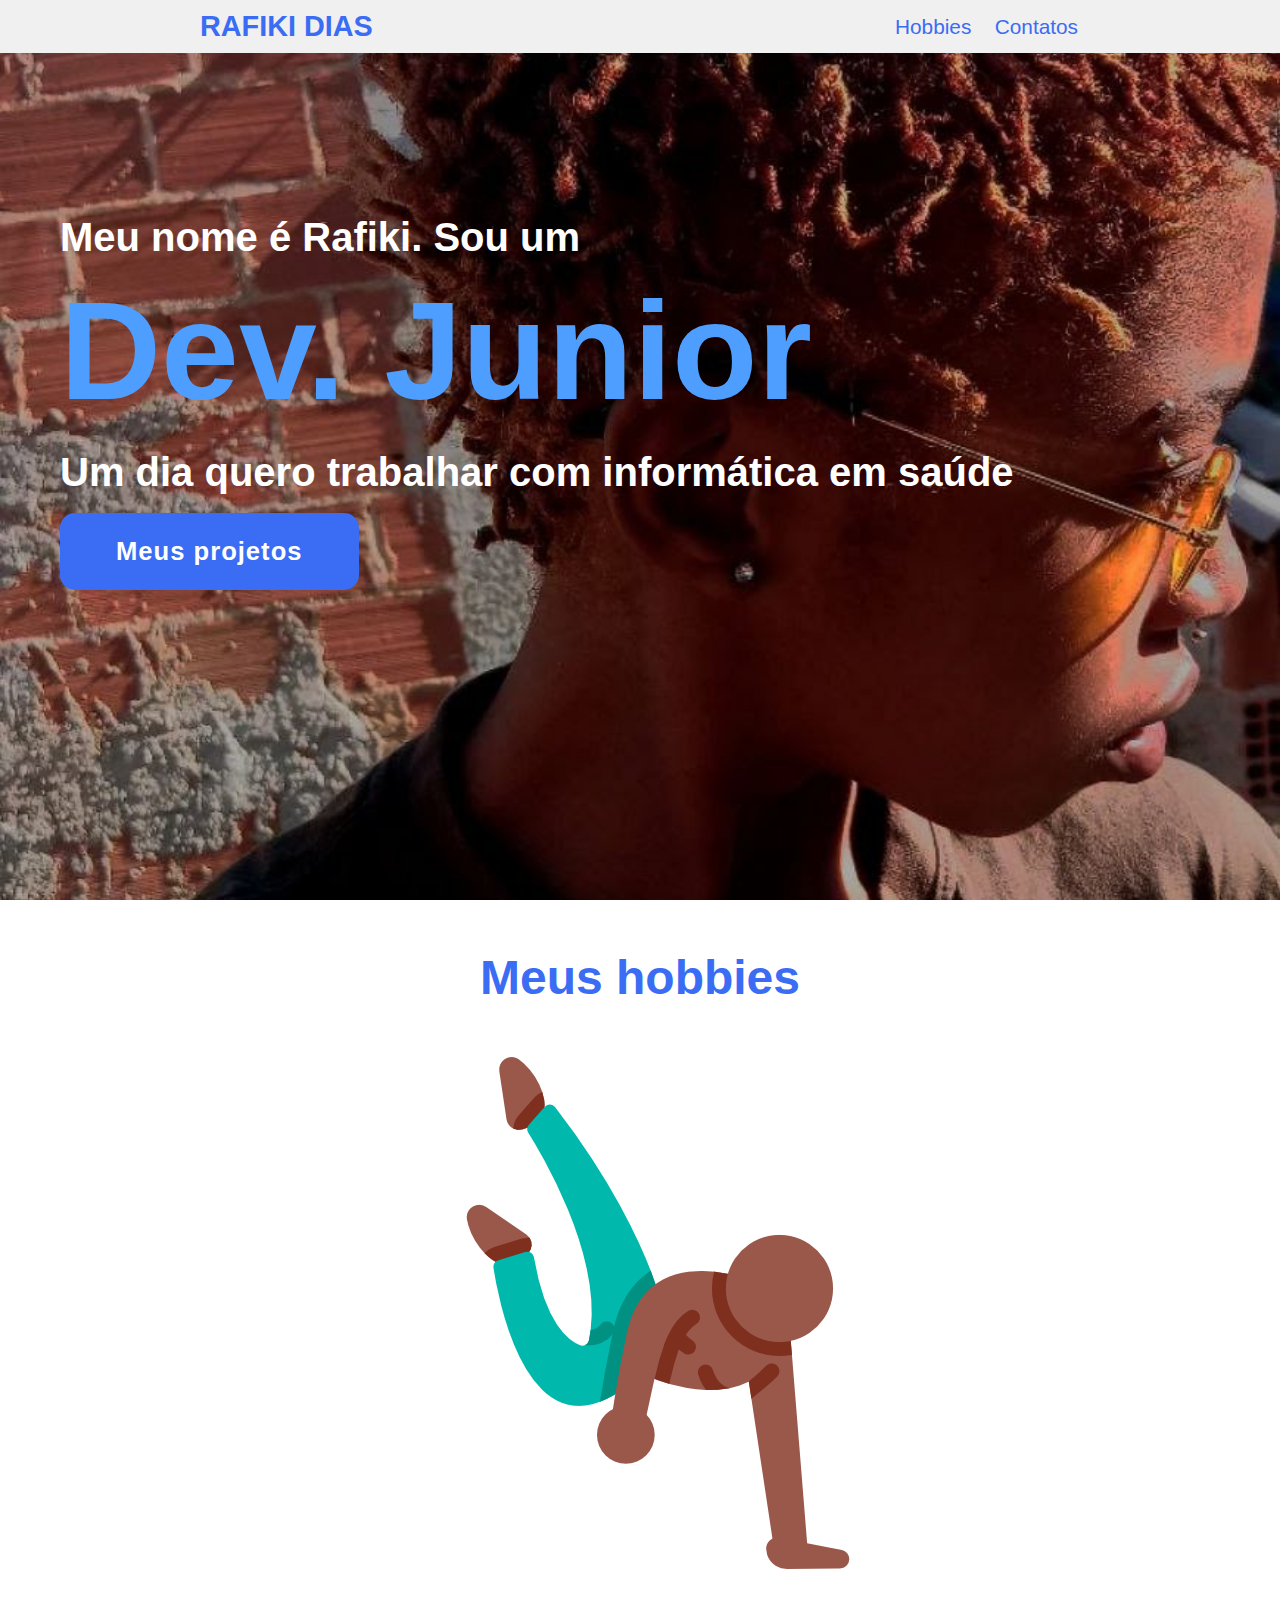
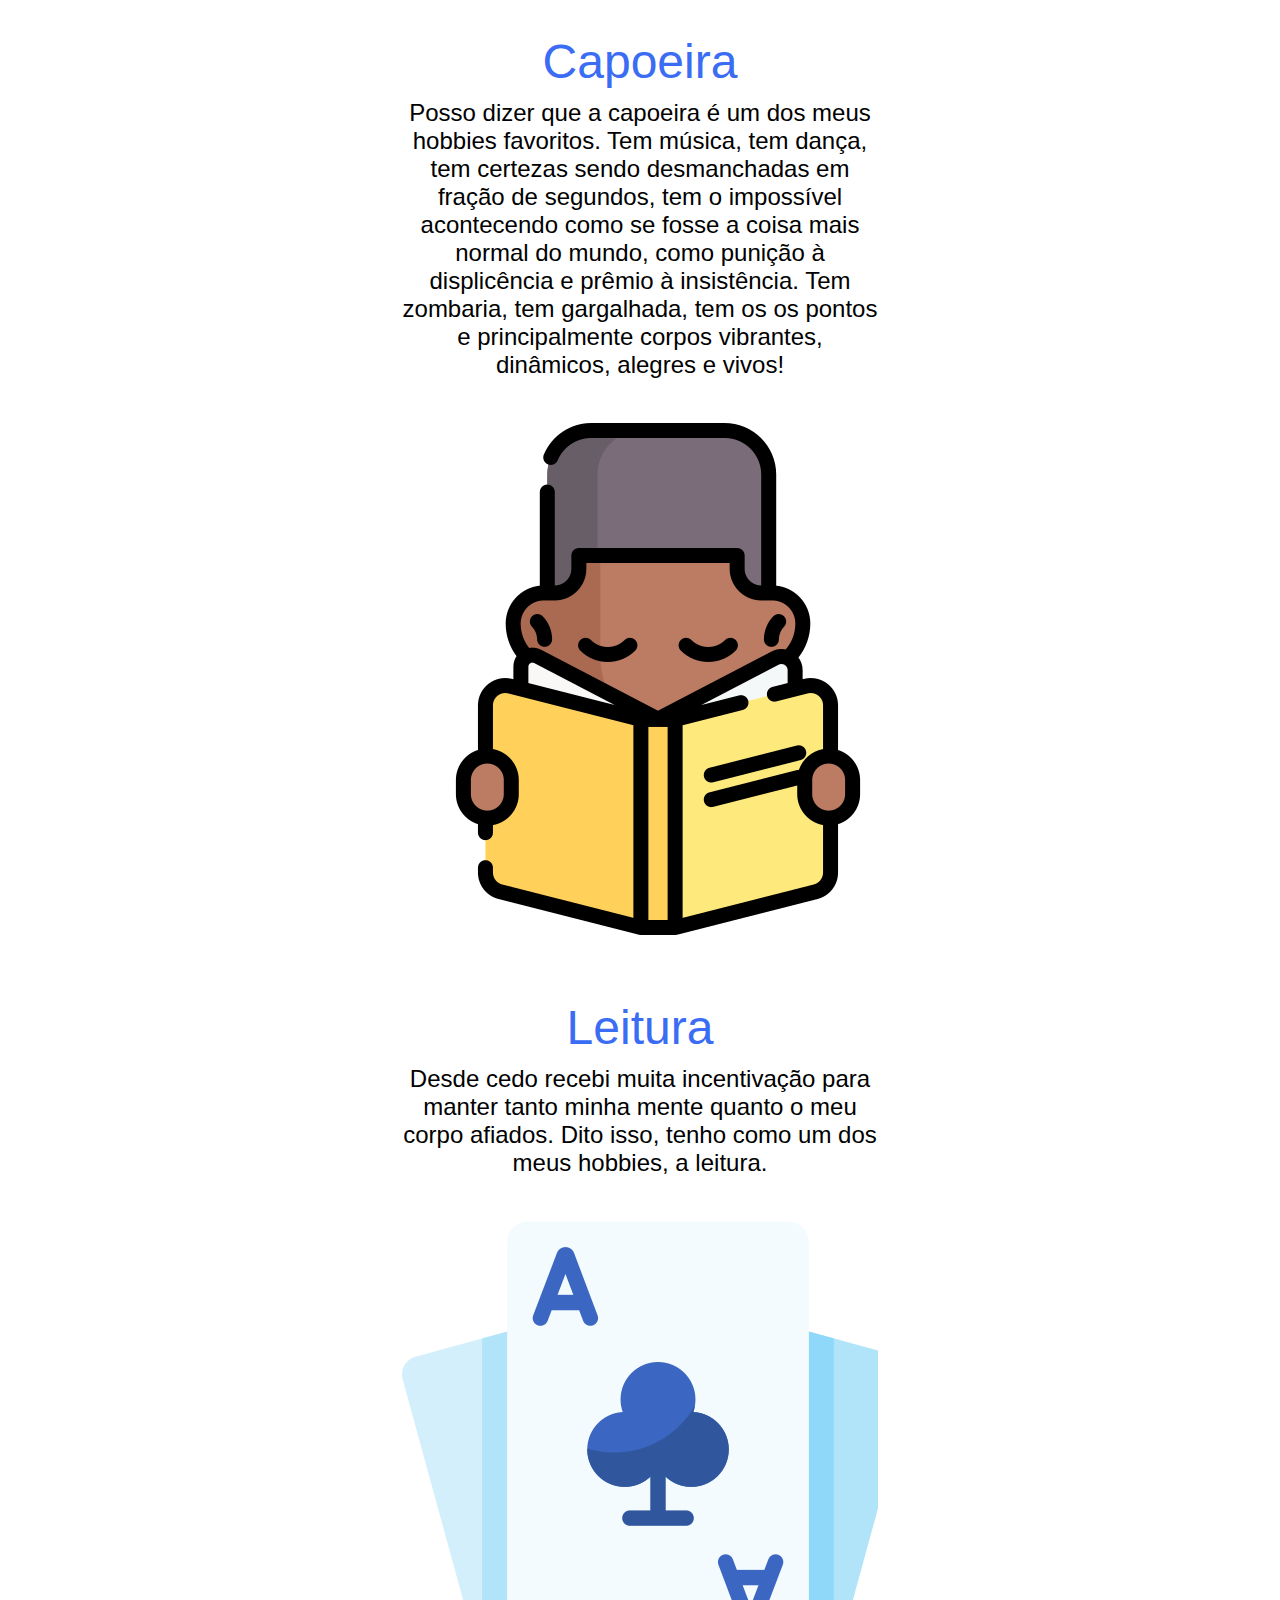
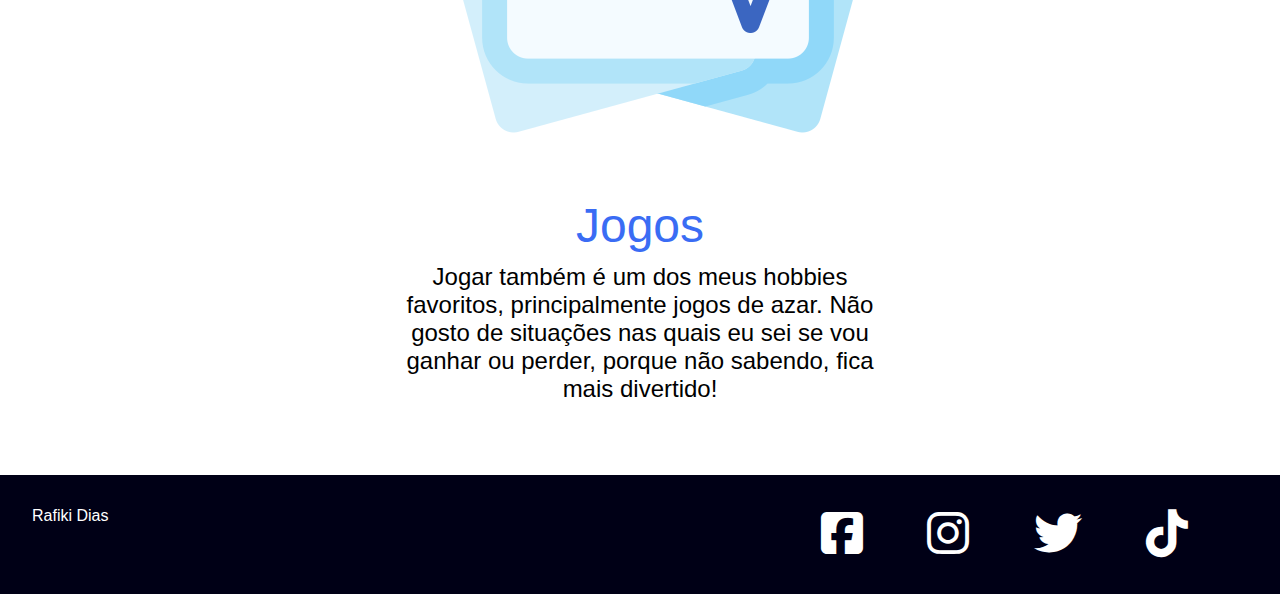
<file: index.html>
<!DOCTYPE html>
<html lang="pt-BR">

<head>
  <meta charset="UTF-8">
  <meta name="viewport" content="width=device-width, initial-scale=1.0">
  <meta http-equiv="X-UA-Compatible" content="ie=edge">
  <link rel="stylesheet" href="https://cdnjs.cloudflare.com/ajax/libs/font-awesome/6.1.1/css/all.min.css">
  <link rel="stylesheet" href="style.css">
  <title>ProjetoIndividual</title>
</head>

<body>
  <header>
    <a class="logo" href="#">Rafiki Dias</a>
    <nav class="navigation">
      <a href="#hobbies">Hobbies</a>
      <a href="#contact">Contatos</a>
    </nav>
  </header>

  <section class="main">
    <div>
      <h2>Meu nome é Rafiki. Sou um<br><span>Dev. Junior</span></h2><br>
      <h2>Um dia quero trabalhar com informática em saúde</h2><br>
      <a href="https://github.com/Rfknzg" class="main-btn">Meus projetos</a>
      <div class="social-icon">
        <a href="#"></a>
        <a href="#"></a>
        <a href="#"></a>
        <a href="#"></a>
      </div>
    </div>
  </section>
 
  <section class="cards" id="hobbies">
    <h2 class="title">Meus hobbies</h2>
    <div class="content">
      <div class="card">
        <div class="icon">
          <img src="capoeira.png">
        </div>
        
        <div class="info">
          <h3>Capoeira</h3>
          <p> Posso dizer que a capoeira é um dos meus hobbies favoritos. Tem música, tem dança, tem certezas sendo desmanchadas em fração de segundos, tem o impossível acontecendo como se fosse a coisa mais normal do mundo, como punição à displicência e prêmio à insistência. Tem zombaria, tem gargalhada, tem os os pontos e principalmente corpos vibrantes, dinâmicos, alegres e vivos!  </p>
        </div>
      </div>

      <div class="card">
        <div class="icon">
          <img src="leitura.png">
        </div>

        <div class="info">
          <h3>Leitura</h3>
          <p>Desde cedo recebi muita incentivação para manter tanto minha mente quanto o meu corpo afiados. Dito isso, tenho como um dos meus hobbies, a leitura. </p>
        </div>
      </div>
      
            <div class="card">
        <div class="icon">
          <img src="jogos.png">
        </div>

        <div class="info">
          <h3>Jogos</h3>
          <p>Jogar também é um dos meus hobbies favoritos, principalmente jogos de azar. Não gosto de situações nas quais eu sei se vou ganhar ou perder, porque não sabendo, fica mais divertido! </p>
        </div>
      </div>

    </div>
    </div>
  </section>

  <footer class="footer" id="contact">

    <p class="footer-title "><span>Rafiki Dias</span></p>
    <div class="social-icon">
      <a href="imgpag.html"><i class="fa-brands fa-facebook-square"></i></a>
      <a href="https://www.instagram.com/rfknzg/?next=%2F"><i class="fa-brands fa-instagram"></i></a>
      <a href="imgpag.html"><i class="fa-brands fa-twitter"></i></a>
      <a href="imgpag.html"><i class="fa-brands fa-tiktok"></i></a>
    </div>
  </footer>

</body>

</html>
</file>
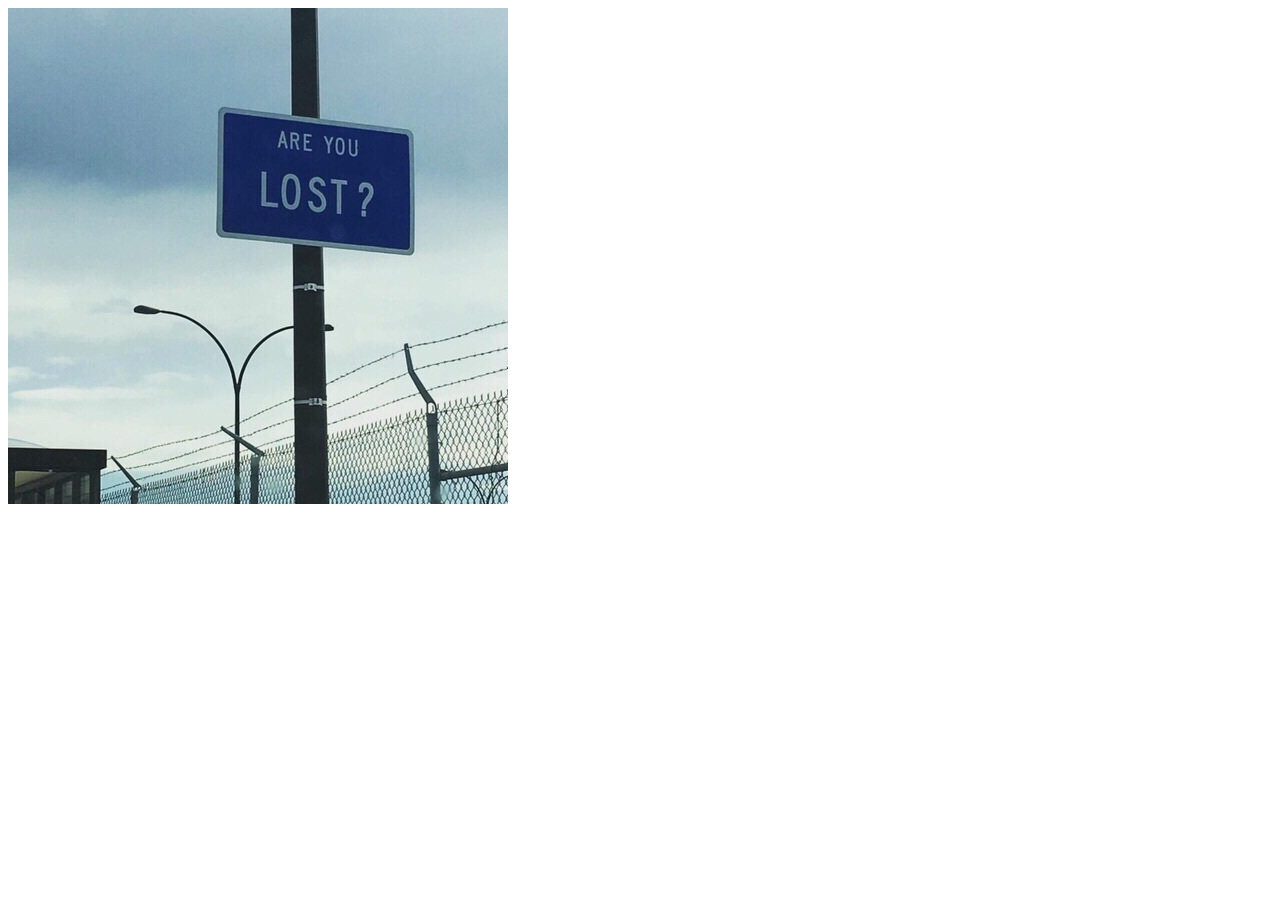
<file: imgpag.html>
<!DOCTYPE html>
<html>
<head>
    <meta charset="utf-8" />
    <meta http-equiv="X-UA-Compatible" content="IE=edge">
    <title>Volte pra página anterior</title>
    <meta name="viewport" content="width=device-width, initial-scale=1">
    
</head>
<body>
    <img src="original.jpg">
    
</body>
</html>
</file>
<file: style.css>
* {
    font-family: 'Poppins', sans-serif;
    margin: 0;
    padding: 0;
    box-sizing: border-box;
    scroll-behavior: smooth;
  }
  
  header {
    background-color: #f0f0f0;
    width: 100%;
    position: fixed;
    z-index: 9999%;
    display: flex;
    justify-content: space-between;
    align-items: center;
    padding: 10px 200px;
  }
  
  .logo {
    text-decoration: none;
    color: #3a6cf4;
    text-transform: uppercase;
    font-weight: 700;
    font-size: 1.8em;
  }
  
  .navigation a {
    color: #3a6cf4;
    text-decoration: none;
    font-size: 1.3em;
    font-weight: 500;
    padding-left: 15px;
    margin: 2px;
  }
  
  .navigation a:hover {
    color: #601cfc;
  }
  
  section {
    padding: 50px 60px;
  }
  
  .main {
    width: 100%;
    min-height: 100vh;
    display: flex;
    align-items: center;
    background-image: url(rfk.jpg);
    background-size: cover;
    background-position: center;
    background-attachment: fixed;
  }
  
  .main h2 {
    font-weight: 600;
    color: #fff;
    font-size: 2.5em;
  }
  
  .main h2 span {
    display: inline-block;
    margin-top: 10px;
    font-size: 3.5em;
    color: #4e9eff;
    font-weight: 600;
  
  }
  
  .main h3 {
    font-size: 2em;
    font-weight: 700;
    color: #fff;
    letter-spacing: 1px;
    margin-top: 10px;
    margin-bottom: 30px;
  }
  
  .main-btn {
    text-decoration: none;
    background-color: #3a6cf4;
    color: #fff;
    font-size: 1.6em;
    font-weight: 600;
    display: inline-block;
    padding: 0.9375em 2.1875em;
    letter-spacing: 1px;
    border-radius: 15px;
    margin-bottom: 40px;
    transition: 0.7s ease;
  }
  
  .main-btn:hover {
    background-color: #0a49f6;
    transform: scale(1.1)
  }
  
  .social-icon a {
    color: #fff;
    font-size: 3em;
    padding-right: 60px;
  }
  
  .title {
    display: flex;
    justify-content: center;
    color: #3a6cf4;
    font-size: 3em;
    font-weight: 800;
    margin-bottom: 30px;
  }
  
  .content {
    display: grid;
    justify-content: center;
    grid-row: 50px;
  }
  
  .card {
    background: #fff;
    border: 2px solid #fff;
    min-height: 14em;
    width: 30em;
    overflow: hidden;
    border-radius: 10px;
    margin: 20px;
    transition: 0.7s ease;
  }
  
  .card:hover {
    transform: scale(1.1)
  }
  
  .icon {
    color: #3a6cf4;
    font-size: 15em;
    text-align: center;
  }
  
  .info {
    text-align: center;
    font-size: 1.5em;
  }
  
  .info h3 {
    font-size: 2em;
    font-weight: 500;
    color: #3a6cf4;
    margin: 10px;
  }
  
  .projects {
    background-color: #5F5F5F;
  }
  
  .projects .content {
    margin-top: 30px;
  }
  
  .project-card {
    background: #fff;
    border: 2px solid #fff;
    min-height: 14em;
    width: 30em;
    overflow: hidden;
    border-radius: 10px;
    margin: 20px;
    transition: 0.7s ease;
  
  }
  
  .project-card:hover .ptoject-image {
    opacity: 0.9;
  
  }
  
  .project-card:hover {
    transform: scale(1.1)
  }
  
  
  .ptoject-image img {
    width: 100%;
  
  }
  
  
  
  
  .footer {
    background-color: #000016;
    color: #fff;
    padding: 2em;
    display: flex;
    justify-content: space-between;
  }
</file>
